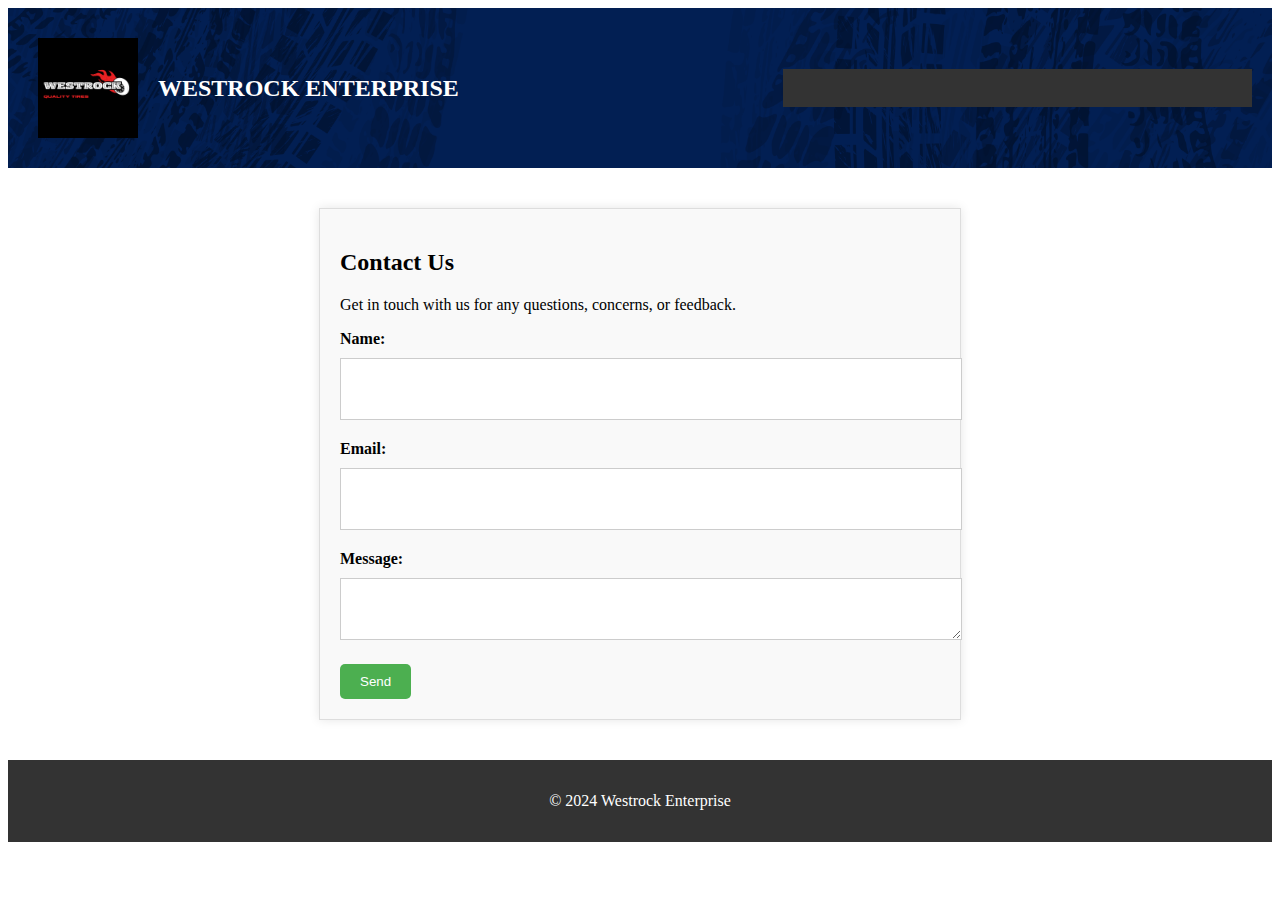
<file: contact.html>
<!DOCTYPE html>
<html lang="en">
<head>
  <meta charset="UTF-8">
  <meta name="viewport" content="width=device-width, initial-scale=1.0">
  <title>Contact Us</title>
  <link rel="stylesheet" href="styles.css">
</head>
<body class="contact-page">
  <header>
    <div class="logo-container">
        <img src="WESTROCK LOGO.png" alt="Westrock Enterprise Logo" class="logo">
        <h1>WESTROCK ENTERPRISE</h1>
      </div>
    <nav>
      <ul>
        <li><a href="index.html">Home</a></li>
        <li><a href="shop.html">Shop for Tire</a></li>
        <li><a href="warranty.html">Warranty</a></li>
        <li><a href="faqs.html">FAQs</a></li>
        <li><a href="learn.html">Learn</a></li>
        <li><a href="contact.html">Contact Us</a></li>
      </ul>
    </nav>
  </header>
  <main>
    <section class="contact">
        <h2>Contact Us</h2>
        <p>Get in touch with us for any questions, concerns, or feedback.</p>
        <form>
          <div class="form-group">
            <label for="name">Name:</label>
            <input type="text" id="name" name="name" class="form-control">
          </div>
          <div class="form-group">
            <label for="email">Email:</label>
            <input type="email" id="email" name="email" class="form-control">
          </div>
          <div class="form-group">
            <label for="message">Message:</label>
            <textarea id="message" name="message" class="form-control"></textarea>
          </div>
          <button type="submit" class="btn-submit">Send</button>
        </form>
      </section>
  </main>
  <footer>
    <p>&copy; 2024 Westrock Enterprise</p>
  </footer>
</body>
</html>
</file>
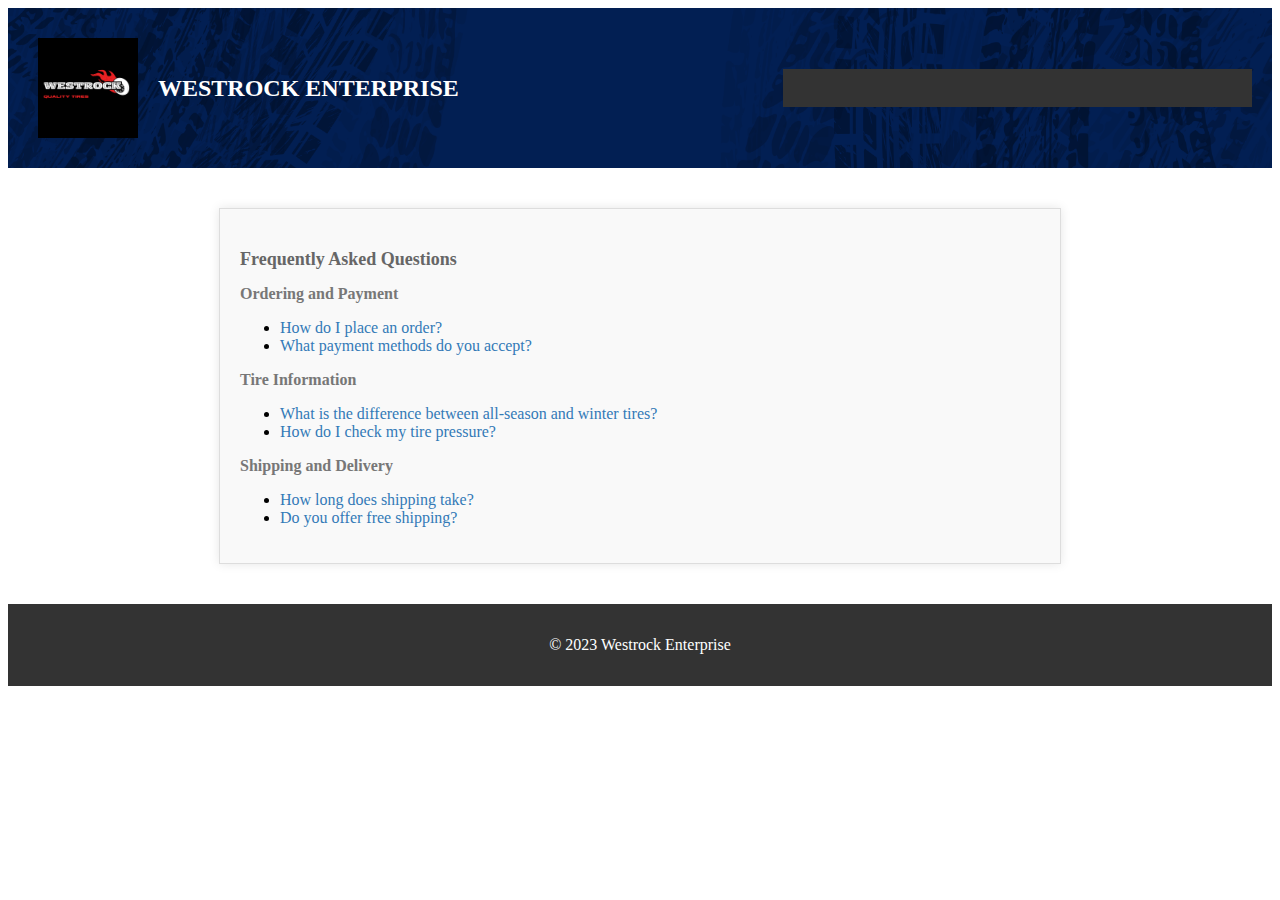
<file: faqs.html>
<!DOCTYPE html>
<html lang="en">
<head>
  <meta charset="UTF-8">
  <meta name="viewport" content="width=device-width, initial-scale=1.0">
  <title>FAQs</title>
  <link rel="stylesheet" href="styles.css">
</head>
<body class="faq-page">
  <header>
    <div class="logo-container">
        <img src="WESTROCK LOGO.png" alt="Westrock Enterprise Logo" class="logo">
        <h1>WESTROCK ENTERPRISE</h1>
      </div>
    <nav>
      <ul>
        <li><a href="index.html">Home</a></li>
        <li><a href="shop.html">Shop for Tire</a></li>
        <li><a href="warranty.html">Warranty</a></li>
        <li><a href="faqs.html">FAQs</a></li>
        <li><a href="learn.html">Learn</a></li>
        <li><a href="contact.html">Contact Us</a></li>
      </ul>
    </nav>
  </header>
  <main>
    <section class="faqs">
      <h2>Frequently Asked Questions</h2>
      <h3>Ordering and Payment</h3>
      <ul>
        <li><a href="#">How do I place an order?</a></li>
        <li><a href="#">What payment methods do you accept?</a></li>
      </ul>
      <h3>Tire Information</h3>
      <ul>
        <li><a href="#">What is the difference between all-season and winter tires?</a></li>
        <li><a href="#">How do I check my tire pressure?</a></li>
      </ul>
      <h3>Shipping and Delivery</h3>
      <ul>
        <li><a href="#">How long does shipping take?</a></li>
        <li><a href="#">Do you offer free shipping?</a></li>
      </ul>
    </section>
  </main>
  <footer>
    <p>&copy; 2023 Westrock Enterprise</p>
  </footer>
</body>
</html>
</file>
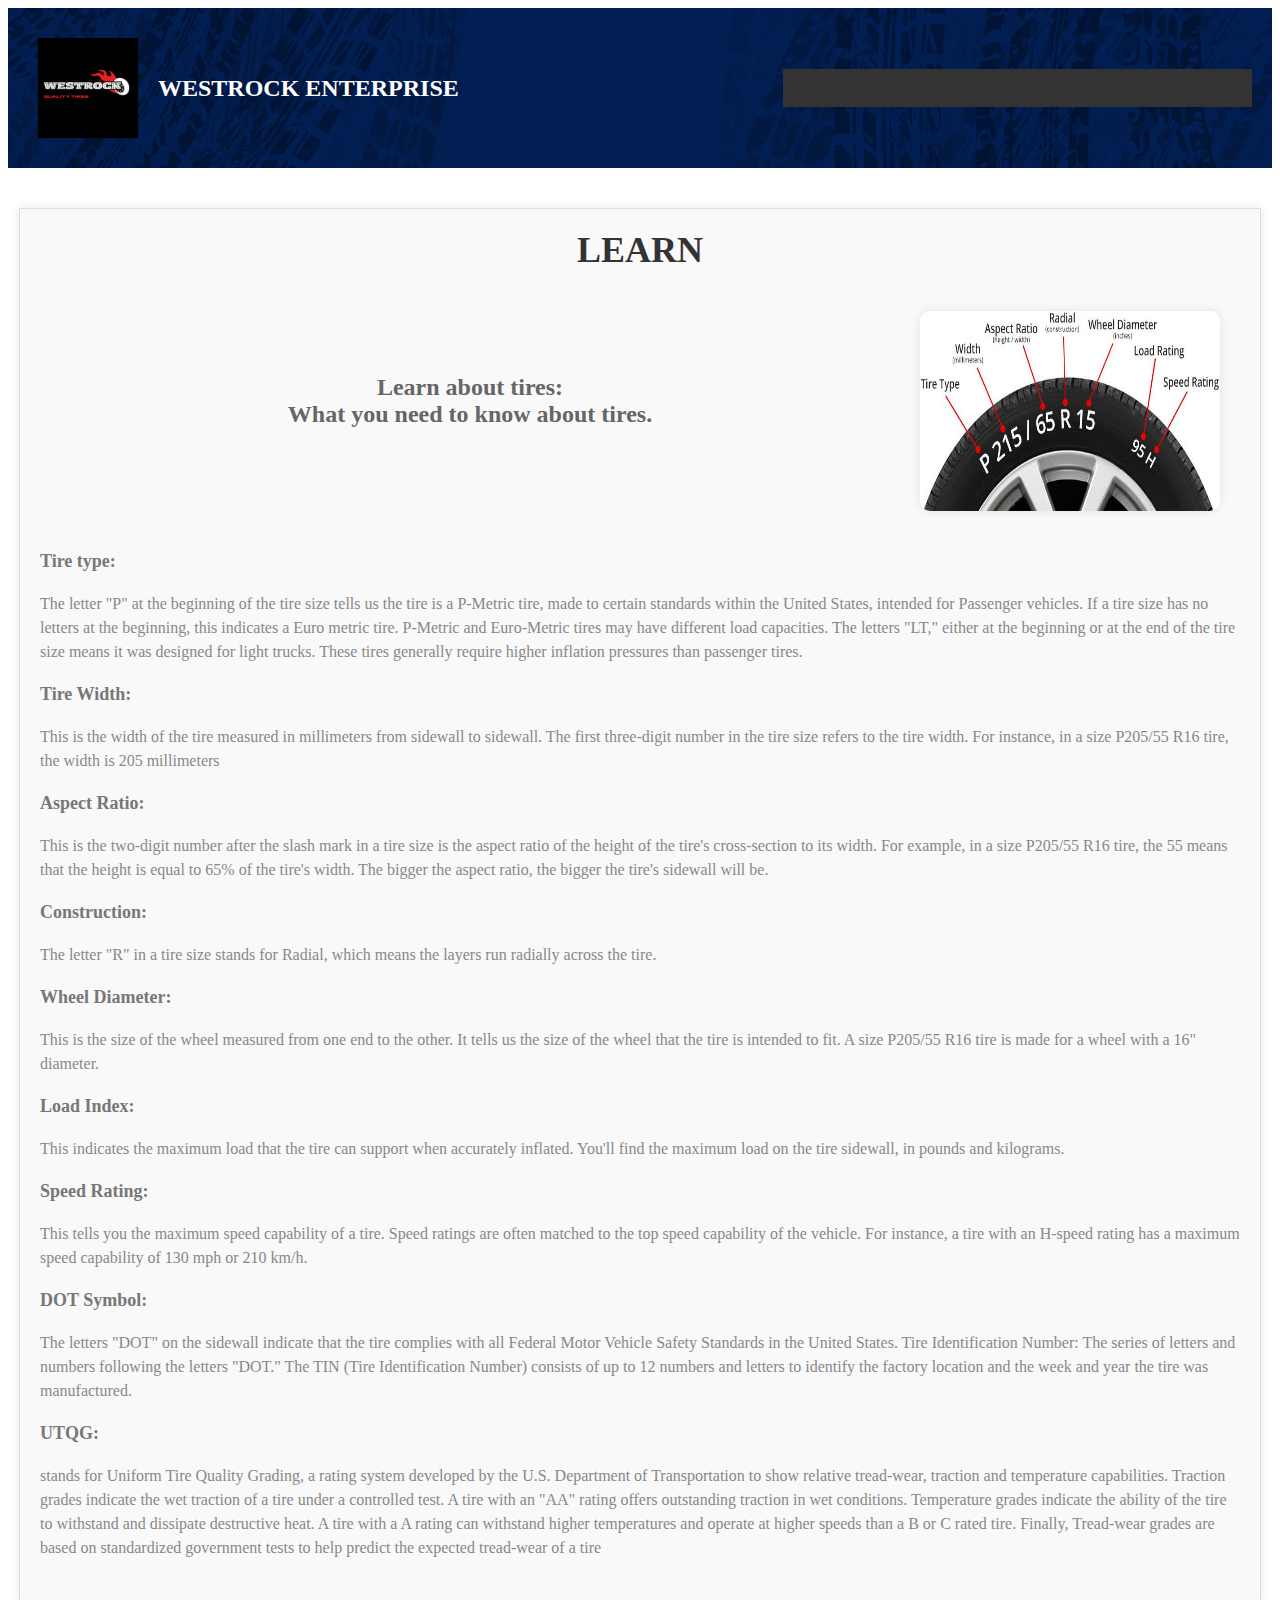
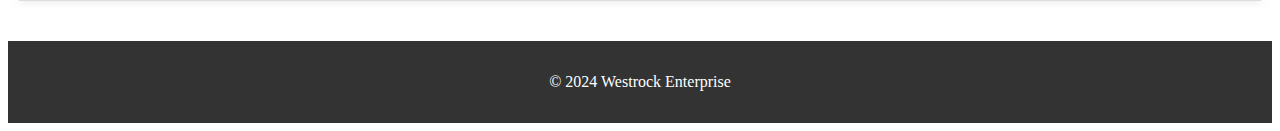
<file: learn.html>
<!DOCTYPE html>
<html lang="en">
<head>
  <meta charset="UTF-8">
  <meta name="viewport" content="width=device-width, initial-scale=1.0">
  <title>Learn</title>
  <link rel="stylesheet" href="styles.css">
</head>
<body class="learn-page">
  <header>
    <div class="logo-container">
        <img src="WESTROCK LOGO.png" alt="Westrock Enterprise Logo" class="logo">
        <h1>WESTROCK ENTERPRISE</h1>
      </div>
    <nav>
      <ul>
        <li><a href="index.html">Home</a></li>
        <li><a href="shop.html">Shop for Tire</a></li>
        <li><a href="warranty.html">Warranty</a></li>
        <li><a href="faqs.html">FAQs</a></li>
        <li><a href="learn.html">Learn</a></li>
        <li><a href="contact.html">Contact Us</a></li>
      </ul>
    </nav>
  </header>
  <main>
    <section class="learn">
      <h1>LEARN</h1>
      <div class="learn-content">
    
        <h2>Learn about tires: <br> What you need to know about tires.</h2>
        <img src="learn-tires.jpeg" alt="learn-tires" class="learn-image">
      </div>
      <div class="learn-section">
        <h3><b>Tire type:</b></h3>
        <p>The letter "P" at the beginning of the tire size tells us the tire is a P-Metric tire, made to certain standards within the United States, intended for Passenger vehicles. If a tire size has no letters at the beginning, this indicates a Euro metric tire. P-Metric and Euro-Metric tires may have different load capacities. The letters "LT," either at the beginning or at the end of the tire size means it was designed for light trucks. These tires generally require higher inflation pressures than passenger tires.</p>
      </div>
      <div class="learn-section">
        <h3><b>Tire Width:</b></h3>
        <p>This is the width of the tire measured in millimeters from sidewall to sidewall. The first three-digit number in the tire size refers to the tire width. For instance, in a size P205/55 R16 tire, the width is 205 millimeters</p>
      </div>
      <div class="learn-section">
        <h3><b>Aspect Ratio:</b></h3>
        <p>This is the two-digit number after the slash mark in a tire size is the aspect ratio of the height of the tire's cross-section to its width. For example, in a size P205/55 R16 tire, the 55 means that the height is equal to 65% of the tire's width. The bigger the aspect ratio, the bigger the tire's sidewall will be.</p>
      </div>
      <div class="learn-section">
        <h3><b>Construction:</b></h3>
        <p>The letter "R" in a tire size stands for Radial, which means the layers run radially across the tire. </p>
      </div>
      <div class="learn-section">
        <h3><b>Wheel Diameter:</b></h3>
        <p>This is the size of the wheel measured from one end to the other. It tells us the size of the wheel that the tire is intended to fit. A size P205/55 R16 tire is made for a wheel with a 16" diameter.</p>
      </div>
      <div class="learn-section">
        <h3><b>Load Index:</b></h3>
        <p> This indicates the maximum load that the tire can support when accurately inflated. You'll find the maximum load on the tire sidewall, in pounds and kilograms.</p>
      </div>
      <div class="learn-section">
        <h3><b>Speed Rating:</b></h3>
        <p>This tells you the maximum speed capability of a tire. Speed ratings are often matched to the top speed capability of the vehicle. For instance, a tire with an H-speed rating has a maximum speed capability of 130 mph or 210 km/h. </p>
      </div>
      <div class="learn-section">
        <h3><b>DOT Symbol:</b></h3>
        <p>The letters "DOT" on the sidewall indicate that the tire complies with all Federal Motor Vehicle Safety Standards in the United States.
    
          Tire Identification Number: The series of letters and numbers following the letters "DOT." The TIN (Tire Identification Number) consists of up to 12 numbers and letters to identify the factory location and the week and year the tire was manufactured. </p>
      </div>
      <div class="learn-section">
        <h3><b>UTQG:</b></h3>
        <p> stands for Uniform Tire Quality Grading, a rating system developed by the U.S. Department of Transportation to show relative tread-wear, traction and temperature capabilities. Traction grades indicate the wet traction of a tire under a controlled test. A tire with an "AA" rating offers outstanding traction in wet conditions. Temperature grades indicate the ability of the tire to withstand and dissipate destructive heat. A tire with a A rating can withstand higher temperatures and operate at higher speeds than a B or C rated tire. Finally, Tread-wear grades are based on standardized government tests to help predict the expected tread-wear of a tire</p>
      </div>
    </section>

  </main>
  <footer>
    <p>&copy; 2024 Westrock Enterprise</p>
  </footer>
</body>
</html>
</file>
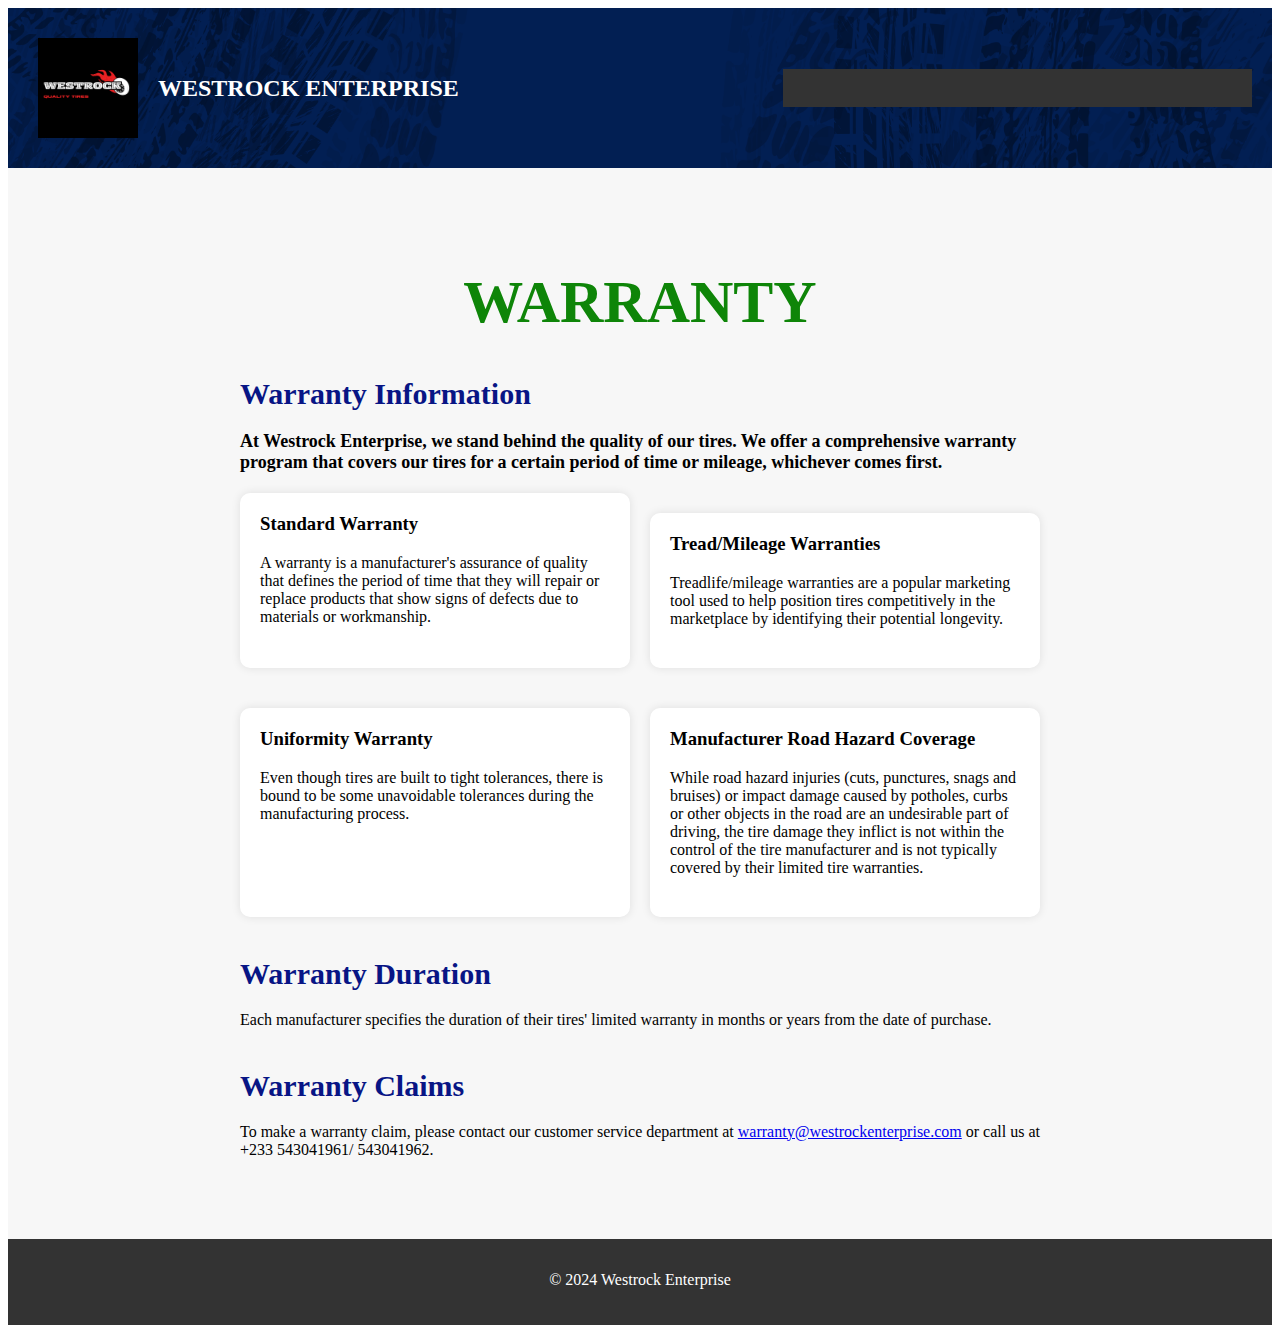
<file: warranty.html>
<!DOCTYPE html>
<html lang="en">
<head>
  <meta charset="UTF-8">
  <meta name="viewport" content="width=device-width, initial-scale=1.0">
  <title>Warranty</title>
  <link rel="stylesheet" href="styles.css">
</head>
<body class="warranty-page">
  <header>
    <div class="logo-container">
        <img src="WESTROCK LOGO.png" alt="Westrock Enterprise Logo" class="logo">
        <h1>WESTROCK ENTERPRISE</h1>
      </div>
    <nav>
      <ul>
        <li><a href="index.html">Home</a></li>
        <li><a href="shop.html">Shop for Tire</a></li>
        <li><a href="warranty.html">Warranty</a></li>
        <li><a href="faqs.html">FAQs</a></li>
        <li><a href="learn.html">Learn</a></li>
        <li><a href="contact.html">Contact Us</a></li>
      </ul>
    </nav>
  </header>
  <main>
    
    <section class="warranty">
      

      <div class="container">
        <h1>WARRANTY</h1>
        <h2>Warranty Information</h2>
        <p class="lead">At Westrock Enterprise, we stand behind the quality of our tires. We offer a comprehensive warranty program that covers our tires for a certain period of time or mileage, whichever comes first.</p>
        <div class="warranty-grid">
          <div class="warranty-item">
            <h3>Standard Warranty</h3>
            <p>A warranty is a manufacturer's assurance of quality that defines the period of time that they will repair or replace products that show signs of defects due to materials or workmanship.</p>
          </div>
          <div class="warranty-item">
            <h3>Tread/Mileage Warranties</h3>
            <p>Treadlife/mileage warranties are a popular marketing tool used to help position tires competitively in the marketplace by identifying their potential longevity.</p>
          </div>
          <div class="warranty-item">
            <h3>Uniformity Warranty</h3>
            <p>Even though tires are built to tight tolerances, there is bound to be some unavoidable tolerances during the manufacturing process.</p>
          </div>
          <div class="warranty-item">
            <h3>Manufacturer Road Hazard Coverage</h3>
            <p>While road hazard injuries (cuts, punctures, snags and bruises) or impact damage caused by potholes, curbs or other objects in the road are an undesirable part of driving, the tire damage they inflict is not within the control of the tire manufacturer and is not typically covered by their limited tire warranties.</p>
          </div>
        </div>
        <h2>Warranty Duration</h2>
        <p>Each manufacturer specifies the duration of their tires' limited warranty in months or years from the date of purchase.</p>
        <h2>Warranty Claims</h2>
        <p>To make a warranty claim, please contact our customer service department at <a href="mailto:warranty@westrockenterprise.com">warranty@westrockenterprise.com</a> or call us at +233 543041961/ 543041962.</p>
      </div>
    </section>
  </main>
  <footer>
    <p>&copy; 2024 Westrock Enterprise</p>
  </footer>
</body>
</html>
</file>
<file: styles.css>
<<<<<<< HEAD
=======


body {
    font-family: Arial, sans-serif;
    margin: 0;
    padding: 0;
    background-color: #edf2f5;

  }
  
  header {
    background-image: url('Hero+Image-1920w.png'); /* replace with your desired background image */
    background-size: cover;
    background-position: center;
    padding: 20px; /* add some padding to the header */
    display: flex; /* make the header a flex container */
    justify-content: space-between; /* justify the content to the left and right */
    align-items: center; /* vertically center the content */
  }
  
  .logo-container {
    align-items: center;
    display: flex;
    padding: 10px; /* add this line */
  }
  
  .logo {
    width: 100px; /* adjust the width to your logo image size */
    height: 100px; /* adjust the height to your logo image size */
    margin-right: 20px; /* add some space between the logo and company name */
  }
  
  .logo-container h1 {
    font-size: 24px;
    font-weight: bold;
    color: #fff;
    margin: 0;
    padding: 0;
  }
  
  nav {
    background-color: #333;
    padding: 10px;
    text-align: center;
  }

  nav ul {
    list-style: none;
    margin: 0;
    padding: 0;
    display: flex;
    justify-content: space-between;
  }
  
  nav li {
    margin-right: 20px;
  }
  
  nav a {
    color: #fff;
    text-decoration: none;
    transition: color 0.3s ease-in-out;

  }

  nav a:hover {
    color: #ccc;
  }

  /* Animation on hover */
   nav a {
  position: relative;
  }

  nav a::before {
    content: "";
    position: absolute;
    bottom: 0;
    left: 0;
    width: 100%;
    height: 2px;
    background-color: #fff;
    transform: scaleX(0);
    transition: transform 0.3s ease-in-out;
  }

  nav a:hover::before {
    transform: scaleX(1);
  }
  
  /* Animation on page load */
  nav li {
    opacity: 0;
    transform: translateY(50px);
    animation: fade-in 1s ease-in-out forwards;
    animation-delay: 0.5s;
  }

  @keyframes fade-in {
    0% {
      opacity: 0;
      transform: translateY(50px);
    }
    100% {
      opacity: 1;
      transform: translateY(0);
    }
  }
  
  .hero {
    background-image: url('Hero+Image-1920w.png');
    background-size: 100% 300px;
    background-position: 0% 100%;
    height: 100vh;
    display: flex;
    justify-content: center;
    align-items: center;
    color: #fff;
    text-align: left; /* add this line */
    padding: 20px; /* add this line */
  }

  .hero-container {
    max-width: 800px;
    margin: 0 auto;
    text-align: center;
    padding: 20px;
    background-color: rgba(0, 0, 0, 0.5);
    border-radius: 10px;
    box-shadow: 0 0 10px rgba(0, 0, 0, 0.2);
    transform: translateY(0);
    transition: transform 0.5s ease-in-out;
  }

  .hero-container:hover {
    transform: translateY(-10px);
    box-shadow: 0 0 20px rgba(0, 0, 0, 0.4);
  }

  .hero h1 {
    font-size: 48px;
    font-weight: bold;
    margin-bottom: 10px;
    text-transform: uppercase;
    letter-spacing: 2px;
  }
  
  .hero p {
    font-size: 18px; /* add this line */
    margin-bottom: 20px; /* add this line */
  }
  
  .hero button {
    background-color: #4CAF50;
  color: #fff;
  border: none;
  padding: 10px 20px;
  font-size: 18px;
  cursor: pointer;
  border-radius: 5px;
  transition: background-color 0.3s ease-in-out;
}
  
  .hero button:hover {
    background-color: #3e8e41; /* add this line */
  }
  


  .tire-brands {
    background-color: #f7f7f7;
    padding: 40px;
    text-align: center;
  }
  
  .tire-brand-grid {
    display: grid;
    grid-template-columns: repeat(3, 1fr);
    gap: 20px;
    justify-content: center;
  }
  
  .tire-brand-item {
    margin: 20px;
    text-align: center;
    width: 300px; /* adjust the width of each tire brand item */
    background-color: #fff;
    padding: 20px;
    border-radius: 10px;
    box-shadow: 0 0 10px rgba(0, 0, 0, 0.1);
    transition: transform 0.3s ease-in-out;
  }
  
  .tire-brand-item img {
    width: 100%;
    height: 100px; /* adjust the height of each tire brand image */
    object-fit: contain;
    border-radius: 10px;
    transition: transform 0.3s ease-in-out;
  }

  .tire-brand-item:hover img {
    transform: scale(1.1);
  }

  .tire-brand-item {
    opacity: 0;
    transform: translateY(50px);
    animation: fade-in 1s ease-in-out forwards;
    animation-delay: 0.5s;
  }

  @keyframes fade-in {
    0% {
      opacity: 0;
      transform: translateY(50px);
    }
    100% {
      opacity: 1;
      transform: translateY(0);
    }
  }

  /* Animation on hover */
.tire-brand-item:hover {
  animation: hover-animation 0.5s ease-in-out forwards;
}

@keyframes hover-animation {
  0% {
    transform: scale(1);
  }
  50% {
    transform: scale(1.05);
  }
  100% {
    transform: scale(1);
  }
}
  
  .tire-gallery {
    background-image: url('How+it+works+2-1920w.png');
    background-size: 100% 100%;
    background-position: center;
    padding: 20px;
    max-width: 100%; /* adjust the width to your liking */
    margin: 40px auto; /* add some margin to center the section */
    height: auto; /* add this line */

  }

  .tire-gallery p {
    color: #f3f7f8; /* change the font color to a blue shade */
  }

  .tire-gallery h2 {
    color: #f3f6f7; /* change the font color to a blue shade */
  }
  
  .tire-grid {
    display: flex;
    grid-template-columns: repeat(3, 1fr);
    grid-gap: 20px;
    gap: 20px;
    flex-wrap: wrap;
    justify-content: center;
  }

  .tire-item {
    margin: 10px;
    width: calc(33.33% - 20px); /* make each item take up about 1/3 of the width, with some gap */
    text-align: center;
    height: 250px; /* add this line */
    position: relative;
  }
  
  .tire-grid img {
    width: 100%;
    height: 100%;
    object-fit: cover;
    border-radius: 10px;
    border-bottom: 10px;
  }

  .tire-item img {
    transition: transform 0.2s ease-in-out;
  }
  
  .tire-item p {
    position: absolute;
    bottom: 0;
    left: 0;
    width: 100%;
    padding: 10px;
    background-color: rgba(255, 255, 255, 0.7);
    color: #333;
    font-size: 16px;
    text-align: center;
    opacity: 0;
    transition: opacity 0.2s ease-in-out;
    margin-top: 10px;

  }

  .tire-item:hover p {
    opacity: 1;
  }

  .tire-item:hover img {
    transform: scale(1.1);
    box-shadow: 0 0 10px rgba(0, 0, 0, 0.2);
  }

  .tire-grid p {
    text-align: center;
    font-size: 18px;
    margin-bottom: 20px; /* add some space between the text and the next image */
  }
  
  .video-section {
    background-image: linear-gradient(to bottom, #f2f2f2, #fff); /* gradient background */
    /* or */
    background-color: #f2f2f2; /* solid color background */
    padding: 20px; /* add some padding to the section */
    display: flex;
    flex-wrap: wrap;
    justify-content: center;
  }
  
  .video-grid {
    display: grid;
    grid-template-columns: repeat(2, 1fr);
    gap: 10px;
  }
  
  .video-grid iframe {
    width: 100%;
    height: 200px;
    border: none;
  }
  
  video {
    width: 100%;
    height: 100%;
    object-fit: cover;
    border-radius: 10px;
    box-shadow: 0 0 10px rgba(0, 0, 0, 0.2);
  }
  footer {
    background-color: #333;
    color: #fff;
    padding: 1em;
    text-align: center;
    clear: both;
  }

  .shop-page footer {
    bottom: 0;
    width: 100%;
    padding: 1rem 0;
    background-color: #333;
    text-align: center;
  }

  .faq-page footer {
    bottom: 0;
    width: 100%;
    padding: 1rem 0;
    background-color: #333;
    text-align: center;
  }

  .learn-page footer {
    bottom: 0;
    width: 100%;
    padding: 1rem 0;
    background-color: #333;
    text-align: center;
  }

  
  
  .learn-page .learn h1 {
    font-weight: bold;
    color: #0e8508; /* change the font color to a dark gray */
    margin-bottom: 20px;
    display: block;
    text-align: center;
    font-size: 60px;
  }

  .learn-page .learn h3 {
    font-weight: bold;
    color: #150161; /* change the font color to a dark gray */
    margin-bottom: 20px;
    display: block;
    text-align: left;
    font-size: 20px;
  }
  
  
  .learn-page .learn p {
    margin-bottom: 20px;
    display: block;
    text-align: left;
  }

  .learn-page .learn {
    align-items: left;
    
    
  }
  
  .learn-page .learn-content {
    display: flex;
    justify-content: left;
    align-items: left;
  }

  .learn-page .learn h2 {
    flex: 1;
    font-weight: bold;
    color: #081585; /* change the font color to a dark gray */
    margin-bottom: 20px;
    display: block;
    text-align: center;
    font-size: 30px;
  }
  
  .learn-page .learn-image {
    width: 600px; /* adjust the width to your liking */
    height: auto;
    margin-left: 20px; /* add some space between the h2 and the image */
  }

  
  .contact-page footer {
    bottom: 0;
    width: 100%;
    padding: 1rem 0;
    background-color: #333;
    text-align: center;
  }

  .warranty-page footer {
    bottom: 0;
    width: 100%;
    padding: 1rem 0;
    background-color: #333;
    text-align: center;
  }

  .contact-page .contact {
    max-width: 600px;
  margin: 40px auto;
  padding: 20px;
  background-color: #f9f9f9;
  border: 1px solid #ddd;
  box-shadow: 0 0 10px rgba(0, 0, 0, 0.1);
  }

  .contact-page .form-group {
    margin-bottom: 20px;
  }
  
  .contact-page label {
    display: block;
    margin-bottom: 10px;
  }
  
  .contact-page .form-control {
    width: 100%;
    padding: 10px;
    font-size: 16px;
    border: 1px solid #ccc;
  }
  
  .contact-page .form-control:focus {
    border-color: #aaa;
    box-shadow: 0 0 10px rgba(0, 0, 0, 0.1);
  }
  
  .contact-page .btn-submit {
    background-color: #4CAF50;
    color: #fff;
    padding: 10px 20px;
    border: none;
    border-radius: 5px;
    cursor: pointer;
  }
  
  .contact-page .btn-submit:hover {
    background-color: #3e8e41;
  }

  .shop-form {
    max-width: 600px;
    margin: 40px auto;
    padding: 20px;
    background-color: #f9f9f9;
    border: 1px solid #ddd;
    box-shadow: 0 0 10px rgba(0, 0, 0, 0.1);
  }
  
  .form-grid {
    display: grid;
    grid-template-columns: repeat(2, 1fr);
    grid-gap: 20px;
  }
  
  .form-group {
    margin-bottom: 20px;
  }
  
  .form-group label {
    display: block;
    margin-bottom: 10px;
    font-weight: bold;
  }
  
  .form-control {
    width: 100%;
    height: 40px;
    padding: 10px;
    font-size: 16px;
    border: 1px solid #ccc;
  }
  
  .form-control:focus {
    border-color: #aaa;
    box-shadow: 0 0 10px rgba(0, 0, 0, 0.1);
  }
  
  .btn {
    padding: 10px 20px;
    font-size: 16px;
    font-weight: bold;
    border: none;
    border-radius: 5px;
    background-color: #337ab7;
    color: #fff;
    cursor: pointer;
  }
  
  .btn:hover {
    background-color: #23527c;
  }
  
  .btn:active {
    background-color: #1e3d5f;
  }


  .warranty-page .warranty h1 {
    font-weight: bold;
    color: #0e8508; /* change the font color to a dark gray */
    margin-bottom: 20px;
    display: block;
    text-align: center;
    font-size: 60px;
  }

  .warranty-page .warranty h2 {
    font-weight: bold;
    color: #081585; /* change the font color to a dark gray */
    margin-bottom: 20px;
    display: block;
    text-align: left;
    font-size: 30px;
  }

  
  .warranty-page .warranty h2 {
    font-weight: bold;
    color: #081585; /* change the font color to a dark gray */
    margin-bottom: 20px;
    display: block;
    text-align: left;
    font-size: 30px;
  }

  .warranty-page .warranty {
    background-color: #f7f7f7;
    padding: 40px;
  }

  .warranty-page .container {
    max-width: 800px;
    margin: 0 auto;
    padding: 20px;
  }
  
  .warranty-page .lead {
    font-size: 18px;
    font-weight: bold;
    margin-bottom: 20px;
  }
  
  .warranty-page .warranty-grid {
    display: grid;
    grid-template-columns: repeat(2, 1fr);
    gap: 20px;
  }
  
  .warranty-page .warranty-item {
    background-color: #fff;
    padding: 20px;
    border-radius: 10px;
    box-shadow: 0 0 10px rgba(0, 0, 0, 0.1);
  }
  
  .warranty-page .warranty-item h3 {
    margin-top: 0;
  }
  
  .warranty-page .warranty-item p {
    margin-bottom: 20px;
  }
  
  .warranty-page .warranty-item + .warranty-item {
    margin-top: 20px;
  }
  
  .warranty-page h2{
    margin-top: 40px;
  }
  
  .warranty-page p {
    margin-bottom: 20px;
  }

  .faq-page .faqs {
    max-width: 800px;
    margin: 40px auto;
    padding: 20px;
    background-color: #f9f9f9;
    border: 1px solid #ddd;
    box-shadow: 0 0 10px rgba(0, 0, 0, 0.1);
  }
  
  .faq-page .faqs h1 {
    font-size: 24px;
    margin-top: 0;
    color: #333;
  }
  
  .faq-page .faqs h2 {
    font-size: 18px;
    margin-top: 20px;
    color: #666;
  }
  
  .faq-page .faqs h3 {
    font-size: 16px;
    margin-top: 10px;
    color: #777;
  }
  
  .faq-page .faqs p {
    margin-bottom: 20px;
    line-height: 1.5;
    color: #888;
  }
  
  .faq-page .faqs a {
    text-decoration: none;
    color: #337ab7;
  }
  
  .faq-page .faqs a:hover {
    color: #23527c;
  }
  
  .faq-page .faqs section {
    margin-bottom: 40px;
  }
  
  .faq-page .faqs section:last-child {
    margin-bottom: 0;
  }
  
  .faq-page .faqs hr {
    border: none;
    border-top: 1px solid #ccc;
    margin: 20px 0;
  }

  .learn-page .learn {
    max-width: 1200px;
    margin: 40px auto;
    padding: 20px;
    background-color: #f9f9f9;
    border: 1px solid #ddd;
    box-shadow: 0 0 10px rgba(0, 0, 0, 0.1);
  }
  
  .learn-page .learn h1 {
    font-size: 36px;
    margin-top: 0;
    color: #333;
    text-align: center;
  }
  
  .learn-page .learn-content {
    display: flex;
    flex-wrap: wrap;
    justify-content: center;
    align-items: center;
    margin-bottom: 20px;
  }
  
  .learn-page .learn-image {
    width: 300px;
    height: 200px;
    margin: 20px;
    border-radius: 10px;
    box-shadow: 0 0 10px rgba(0, 0, 0, 0.1);
  }
  
  .learn-page .learn h2 {
    font-size: 24px;
    margin-top: 0;
    color: #666;
    text-align: center;
  }
  
  .learn-page .learn h3 {
    font-size: 18px;
    margin-top: 10px;
    color: #777;
    font-weight: bold;
  }
  
  .learn-page .learn p {
    margin-bottom: 20px;
    line-height: 1.5;
    color: #888;
  }
  
  .learn-page .learn ul {
    list-style: none;
    padding: 0;
    margin: 0;
  }
  
  .learn-page .learn li {
    margin-bottom: 10px;
  }
  
  .learn-page .learn li:before {
    content: "\2022";
    color: #337ab7;
    font-size: 18px;
    margin-right: 10px;
  }
  
  .learn-page .learn a {
    text-decoration: none;
    color: #337ab7;
  }
  
  .learn-page .learn a:hover {
    color: #23527c;
  }
>>>>>>> 2a0edb4 (changes)
</file>
